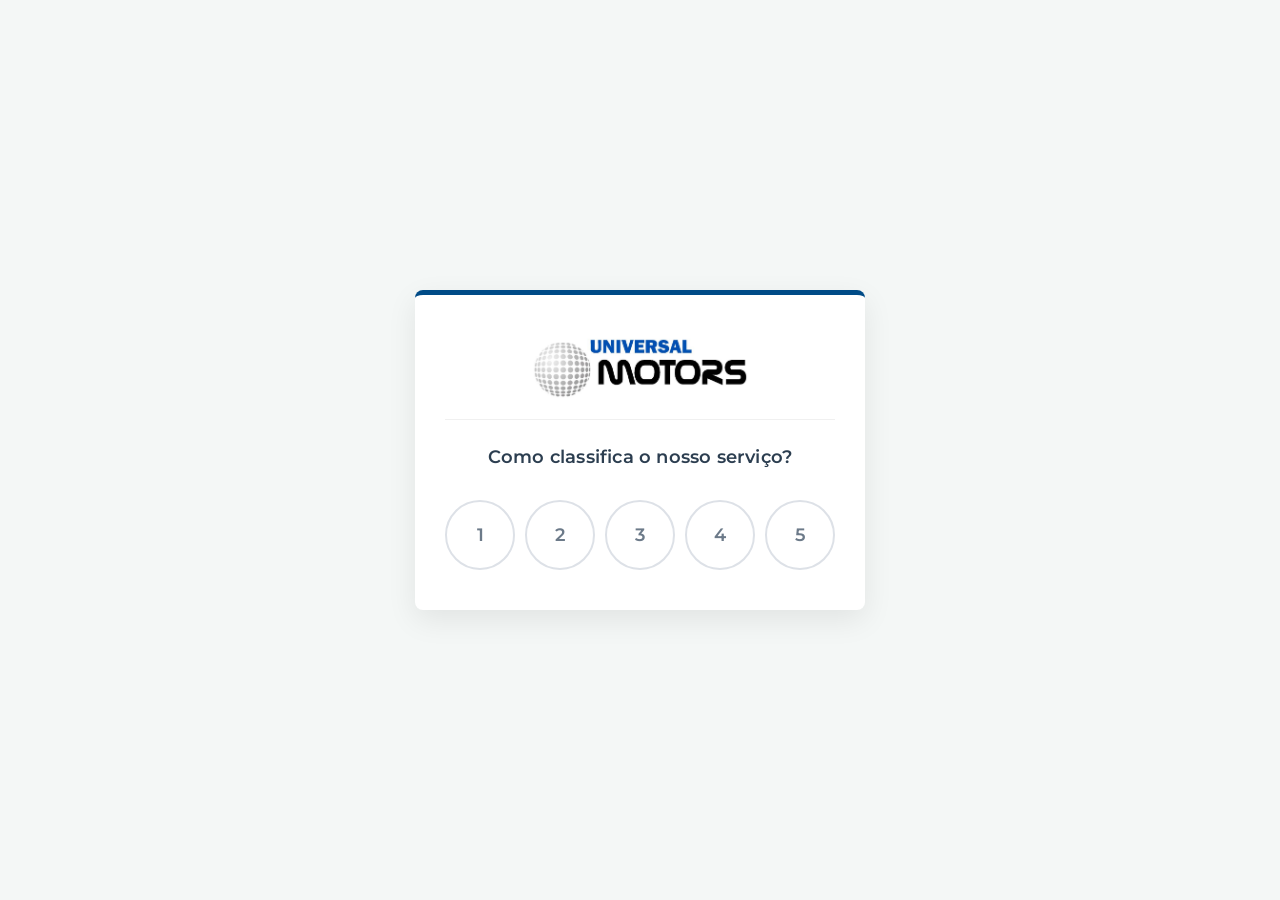
<file: index.html>
<!DOCTYPE html>
<html lang="pt-PT">
<head>
    <meta charset="UTF-8">
    <meta name="viewport" content="width=device-width, initial-scale=1.0">
    <title>Avaliação - Universal Motors</title>
    <link rel="stylesheet" href="style.css">
</head>
<body>

    <div class="survey-card rating-card-layout">
        <div class="header">
            <img src="fotos/logo.jpg" alt="Universal Motors Logo" class="logo">
        </div>

        <div id="survey-section">
            <h1>Como classifica o nosso serviço?</h1>
            <div class="rating-container">
                <button class="rating-btn n1" onclick="submitRating(1)">1</button>
                <button class="rating-btn n2" onclick="submitRating(2)">2</button>
                <button class="rating-btn n3" onclick="submitRating(3)">3</button>
                <button class="rating-btn n4" onclick="submitRating(4)">4</button>
                <button class="rating-btn n5" onclick="submitRating(5)">5</button>
            </div>
        </div>
        
        <div id="loading-msg" style="display:none; margin-top: 20px; color: #004b87; font-weight:600;">
            A registar a sua avaliação...
        </div>
    </div>

    <!-- Ligação ao ficheiro JavaScript isolado -->
    <script src="script-index.js"></script>

</body>
</html>
</file>
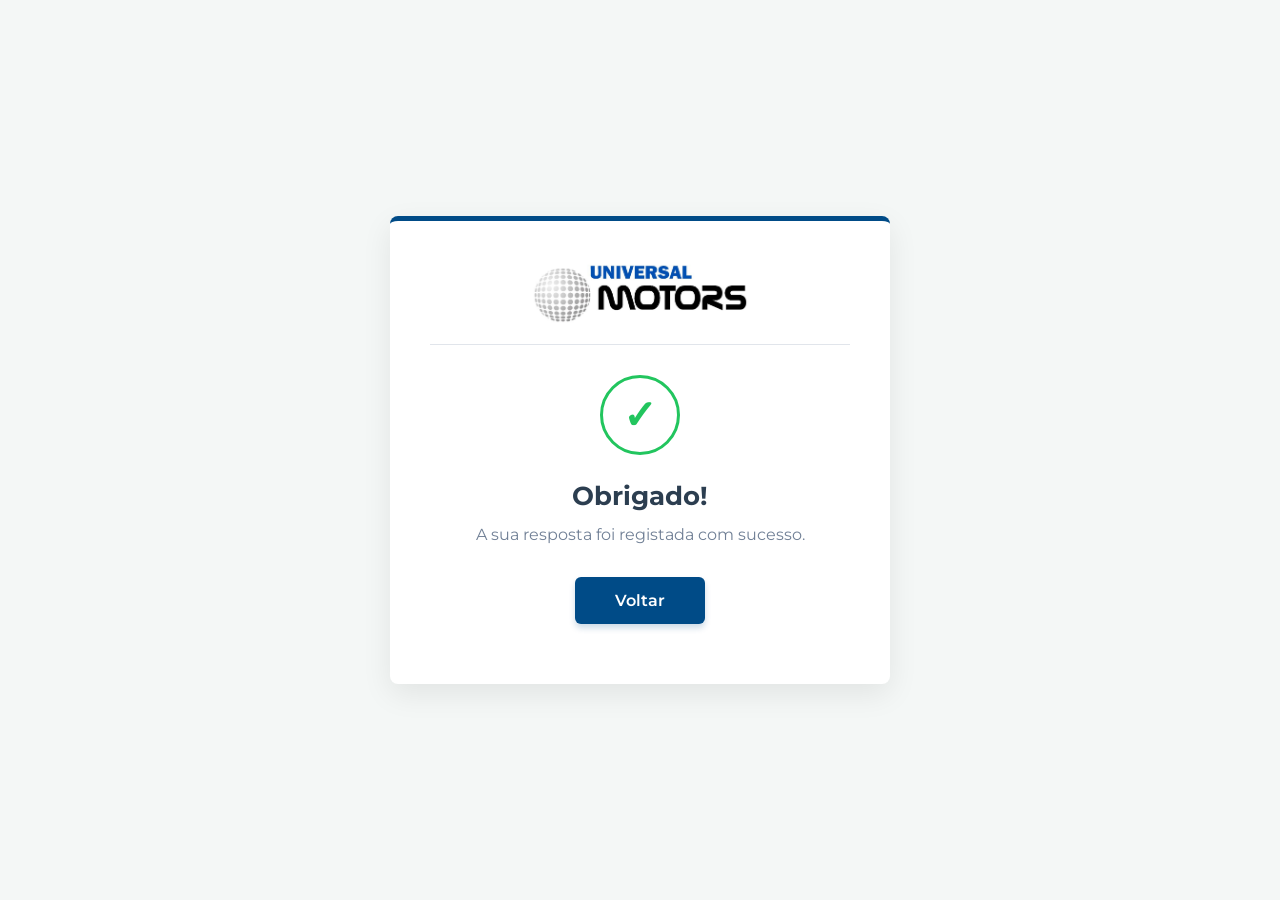
<file: agradecimento.html>
<!DOCTYPE html>
<html lang="pt-PT">
<head>
    <meta charset="UTF-8">
    <meta name="viewport" content="width=device-width, initial-scale=1.0">
    <title>Obrigado - Universal Motors</title>
    <link rel="stylesheet" href="style.css">
</head>
<body class="center-content">
    
    <div class="survey-card thank-you-card">
        <div class="header-inside-card">
            <img src="fotos/logo.jpg" alt="Universal Motors Logo" class="logo">
        </div>
        <hr class="card-divider">

        <div class="icon-container">
            <div class="envelope-icon">
                <div class="check-mark">✓</div>
            </div>
        </div>
        <h2>Obrigado!</h2>
        <p>A sua resposta foi registada com sucesso.</p>
        <button class="submit-btn" onclick="window.location.href='index.html'">Voltar</button>
    </div>
</body>
</html>
</file>
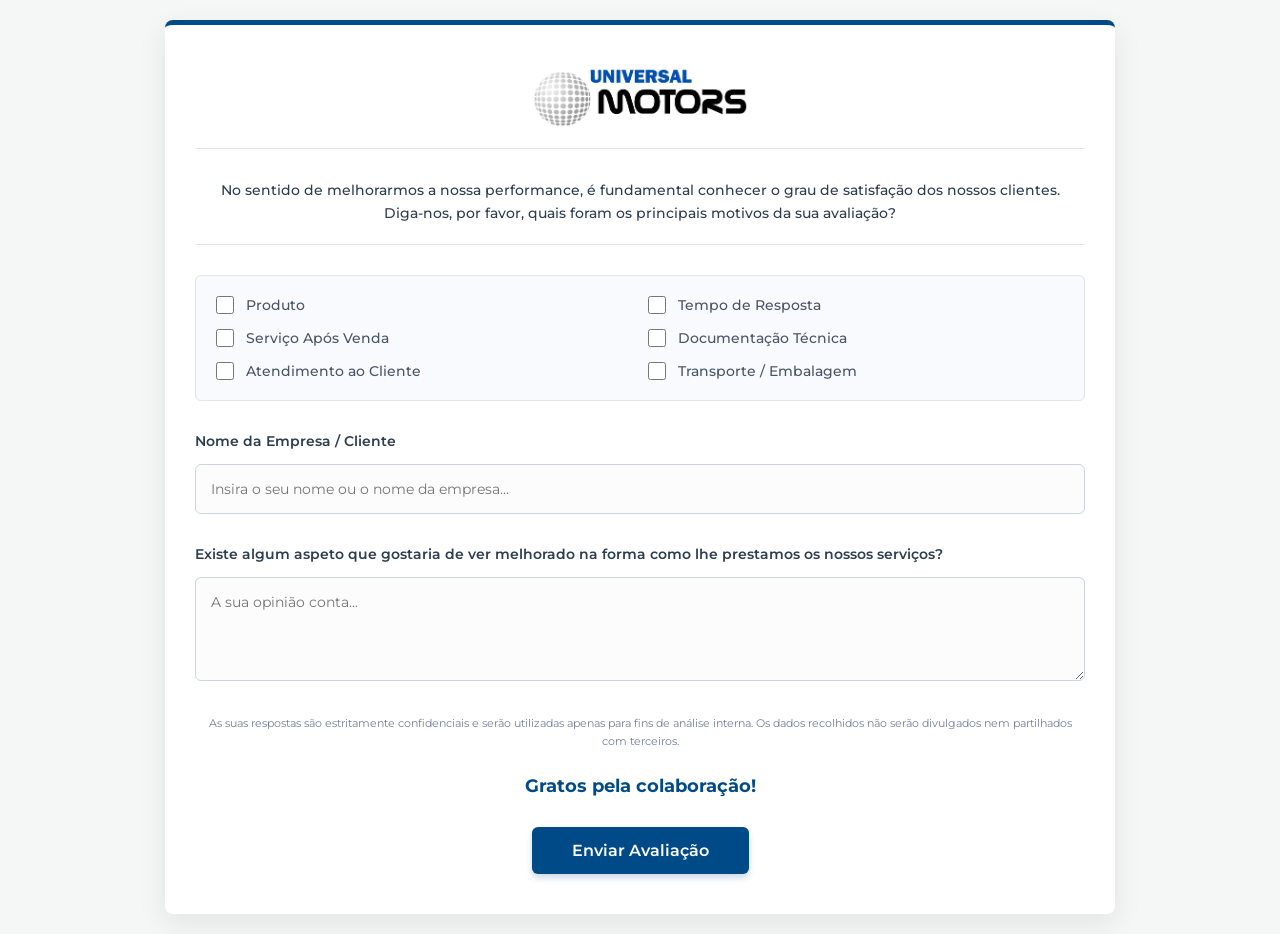
<file: inquerito.html>
<!DOCTYPE html>
<html lang="pt-PT">
<head>
    <meta charset="UTF-8">
    <meta name="viewport" content="width=device-width, initial-scale=1.0">
    <title>Inquérito de Satisfação - Universal Motors</title>
    <link rel="stylesheet" href="style.css">
</head>
<body>

    <div class="survey-card">
        <div class="header-inside-card">
            <img src="fotos/logo.jpg" alt="Universal Motors Logo" class="logo">
        </div>
        
        <hr class="card-divider">

        <p class="intro-text">
            No sentido de melhorarmos a nossa performance, é fundamental conhecer o grau de satisfação dos nossos clientes.<br>
            Diga-nos, por favor, quais foram os principais motivos da sua avaliação?
        </p>

        <form id="surveyForm">
            <div class="checkbox-group">
                <label><input type="checkbox" name="motivo" value="Produto"> Produto</label>
                <label><input type="checkbox" name="motivo" value="Tempo de Resposta"> Tempo de Resposta</label>
                <label><input type="checkbox" name="motivo" value="Serviço Após Venda"> Serviço Após Venda</label>
                <label><input type="checkbox" name="motivo" value="Documentação Técnica"> Documentação Técnica</label>
                <label><input type="checkbox" name="motivo" value="Atendimento ao Cliente"> Atendimento ao Cliente</label>
                <label><input type="checkbox" name="motivo" value="Transporte / Embalagem"> Transporte / Embalagem</label>
            </div>

            <div class="input-group">
                <label for="nome_empresa">Nome da Empresa / Cliente</label>
                <input type="text" id="nome_empresa" name="nome_empresa" placeholder="Insira o seu nome ou o nome da empresa...">
            </div>

            <div class="textarea-group">
                <label for="melhorias">Existe algum aspeto que gostaria de ver melhorado na forma como lhe prestamos os nossos serviços?</label>
                <textarea id="melhorias" name="melhorias" rows="4" placeholder="A sua opinião conta..."></textarea>
            </div>

            <p class="confidentiality-text">
                As suas respostas são estritamente confidenciais e serão utilizadas apenas para fins de análise interna. Os dados recolhidos não serão divulgados nem partilhados com terceiros.
            </p>

            <p class="gratitude-text">Gratos pela colaboração!</p>

            <button type="submit" class="submit-btn">Enviar Avaliação</button>
        </form>
    </div>

    <!-- Ligação ao ficheiro JavaScript isolado -->
    <script src="script-inquerito.js"></script>

</body>
</html>
</file>
<file: style.css>
@import url('https://fonts.googleapis.com/css2?family=Montserrat:wght@400;500;600;700&display=swap');

* {
    box-sizing: border-box;
    margin: 0;
    padding: 0;
}

body {
    font-family: 'Montserrat', sans-serif;
    background-color: #f4f7f6; 
    color: #333333;
    display: flex;
    flex-direction: column;
    align-items: center;
    justify-content: center;
    min-height: 100vh;
    padding: 20px;
}

.survey-card {
    background: #ffffff;
    border-radius: 8px;
    padding: 40px 30px;
    width: 100%;
    max-width: 950px; 
    box-shadow: 0 10px 30px rgba(0, 0, 0, 0.08);
    border-top: 5px solid #004b87; 
}

.rating-card-layout {
    max-width: 450px;
    text-align: center;
}

.header {
    margin-bottom: 25px;
    padding-bottom: 20px;
    border-bottom: 1px solid #f0f0f0; 
    text-align: center;
}

.header-inside-card {
    text-align: left; 
    margin-bottom: 20px;
}

.logo {
    max-width: 220px;
    height: auto;
    display: block;
    margin: 0 auto;
}

h1 {
    font-size: 18px;
    margin-bottom: 30px;
    font-weight: 600;
    color: #2c3e50;
    letter-spacing: 0.2px;
    line-height: 1.4;
}

.rating-container {
    display: flex;
    justify-content: space-between;
    gap: 10px;
}

.rating-btn {
    flex: 1;
    aspect-ratio: 1; 
    background-color: #ffffff;
    color: #6c7a89;
    font-size: 18px;
    font-weight: 600;
    font-family: inherit;
    border: 2px solid #dde1e7;
    border-radius: 50%; 
    cursor: pointer;
    transition: all 0.25s ease;
    display: flex;
    align-items: center;
    justify-content: center;
}

.rating-btn:hover {
    transform: translateY(-3px);
    box-shadow: 0 5px 15px rgba(0,0,0,0.06);
}

.rating-btn.n1:hover { border-color: #e74c3c; color: #e74c3c; background: #fdf2f1; }
.rating-btn.n2:hover { border-color: #f39c12; color: #f39c12; background: #fef8f0; }
.rating-btn.n3:hover { border-color: #f1c40f; color: #d4ac0d; background: #fefcf0; }
.rating-btn.n4:hover { border-color: #2ecc71; color: #2ecc71; background: #f0fbf4; }
.rating-btn.n5:hover { border-color: #004b87; color: #004b87; background: #eef4f9; } 

.card-divider {
    border: 0;
    height: 1px;
    background-color: #e1e5eb;
    margin-bottom: 30px;
}

.intro-text {
    text-align: center;
    font-size: 14px;
    line-height: 1.6;
    margin-bottom: 30px;
    font-weight: 500;
    padding-bottom: 20px;
    border-bottom: 1px solid #e1e5eb;
    color: #2c3e50;
}

.checkbox-group {
    display: grid;
    grid-template-columns: 1fr 1fr;
    gap: 15px;
    margin-bottom: 30px;
    background-color: #f8fafd;
    padding: 20px;
    border-radius: 6px;
    border: 1px solid #e1e5eb;
    text-align: left;
}

@media (max-width: 600px) {
    .checkbox-group {
        grid-template-columns: 1fr;
    }
}

.checkbox-group label {
    display: flex;
    align-items: center;
    font-size: 14px;
    cursor: pointer;
    color: #4a5568;
    font-weight: 500;
}

.checkbox-group input[type="checkbox"] {
    margin-right: 12px;
    width: 18px;
    height: 18px;
    cursor: pointer;
    accent-color: #004b87;
}

.input-group,
.textarea-group {
    margin-bottom: 30px;
    text-align: left;
}

.input-group label,
.textarea-group label {
    display: block;
    font-size: 14px;
    margin-bottom: 12px;
    color: #2c3e50;
    font-weight: 600;
    line-height: 1.5;
}

.input-group input[type="text"],
.textarea-group textarea {
    width: 100%;
    padding: 15px;
    border: 1px solid #cbd5e1;
    border-radius: 6px;
    font-family: inherit;
    font-size: 14px;
    transition: border-color 0.3s;
    background-color: #fcfcfc;
}

.textarea-group textarea {
    resize: vertical;
}

.input-group input[type="text"]:focus,
.textarea-group textarea:focus {
    outline: none;
    border-color: #004b87;
    background-color: #ffffff;
    box-shadow: 0 0 0 3px rgba(0, 75, 135, 0.1);
}

.confidentiality-text {
    font-size: 11px;
    text-align: center;
    color: #718096;
    line-height: 1.6;
    margin-bottom: 25px;
}

.gratitude-text {
    text-align: center;
    font-weight: 700;
    color: #004b87;
    font-size: 18px;
    margin-bottom: 30px;
}

.submit-btn {
    background-color: #004b87;
    color: white;
    border: none;
    border-radius: 6px;
    padding: 14px 40px;
    font-size: 16px;
    font-weight: 600;
    font-family: inherit;
    cursor: pointer;
    display: block;
    margin: 0 auto;
    transition: all 0.3s ease;
    box-shadow: 0 4px 6px rgba(0, 75, 135, 0.2);
}

.submit-btn:hover {
    background-color: #003366;
    transform: translateY(-2px);
    box-shadow: 0 6px 12px rgba(0, 75, 135, 0.3);
}

.thank-you-card {
    text-align: center;
    max-width: 500px;
    padding: 40px 40px 60px 40px;
}

.icon-container {
    display: flex;
    justify-content: center;
    margin-bottom: 25px;
}

.envelope-icon {
    width: 80px;
    height: 80px;
    background-color: #ffffff;
    border: 3px solid #22c55e;
    border-radius: 50%;
    display: flex;
    align-items: center;
    justify-content: center;
}

.check-mark {
    color: #22c55e;
    font-size: 40px;
    font-weight: bold;
}

.thank-you-card h2 {
    font-size: 26px;
    color: #2c3e50;
    margin-bottom: 10px;
    font-weight: 700;
}

.thank-you-card p {
    color: #718096;
    margin-bottom: 30px;
    line-height: 1.6;
}
</file>
